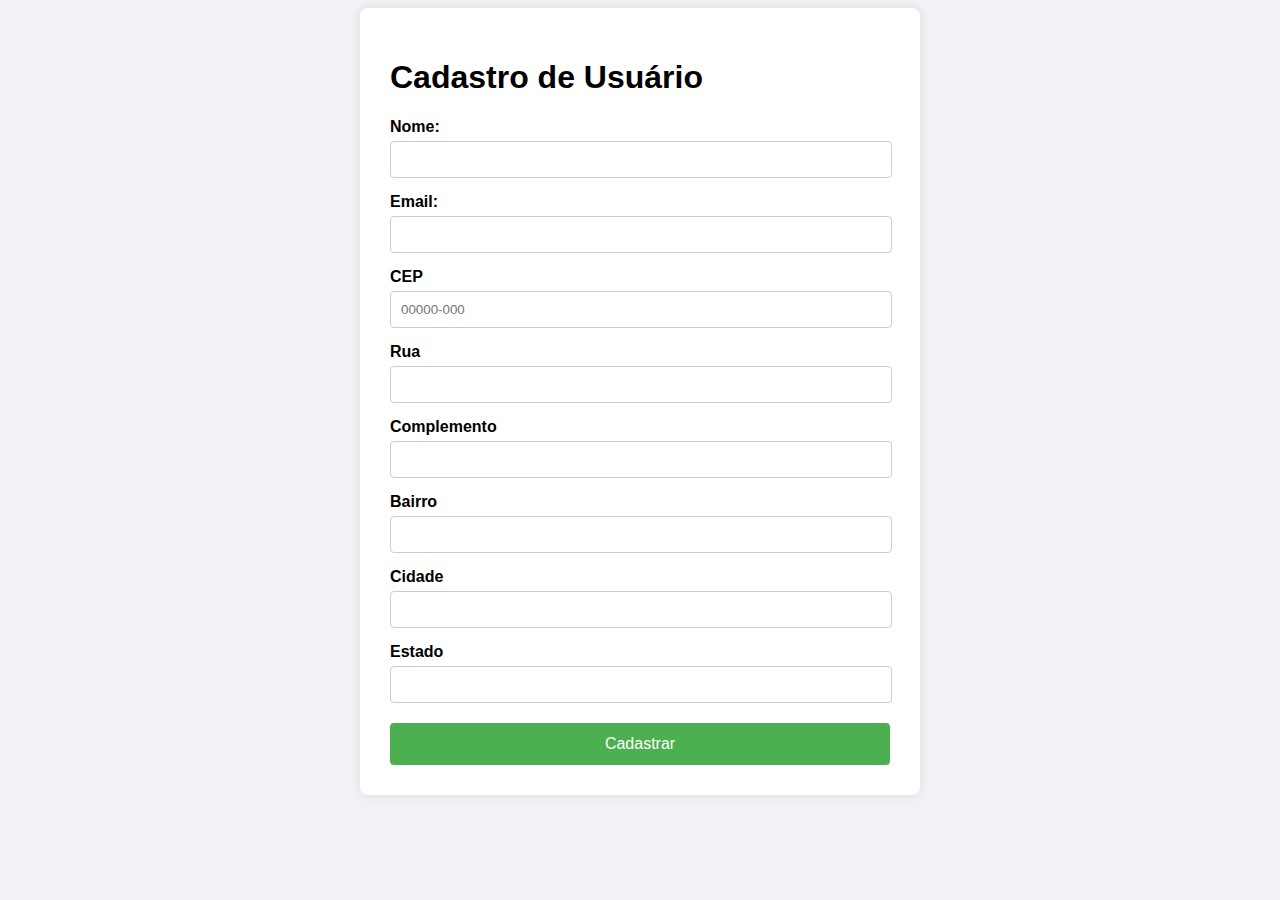
<file: formulario-viacep/index.html>
<!DOCTYPE html>
<html lang="pt-br">

<head>
    <meta charset="UTF-8">
    <meta name="viewport" content="width=device-width, initial-scale=1.0">
    <title>Formulário de Cadastro</title>
    <link rel="stylesheet" href="css/styles.css">
</head>
<body>
    <div class="form-container">
        <h1>Cadastro de Usuário</h1>
        <form>
            <label for="nome">Nome:</label>
            <input type="text" id="nome" name="nome" required>

            <label for="email">Email:</label>
            <input type="email" id="email" name="email" required>

            <label for="cep">CEP</label>
            <input type="text" id="cep" name="cep" maxlength="9" placeholder="00000-000" required>

            <label for="logradouro">Rua</label>
            <input type="text" id="logradouro" name="logradouro">

            <label for="complemento">Complemento</label>
            <input type="text" id="complemento" name="complemento">

            <label for="bairro">Bairro</label>
            <input type="text" id="bairro" name="bairro">

            <label for="cidade">Cidade</label>
            <input type="text" id="cidade" name="cidade">

            <label for="estado">Estado</label>
            <input type="text" id="estado" name="estado">

            <button type="submit">Cadastrar</button>
        </form>
    </div>
    <script src="js/scripts.js"></script>
</body>

</html>
</file>
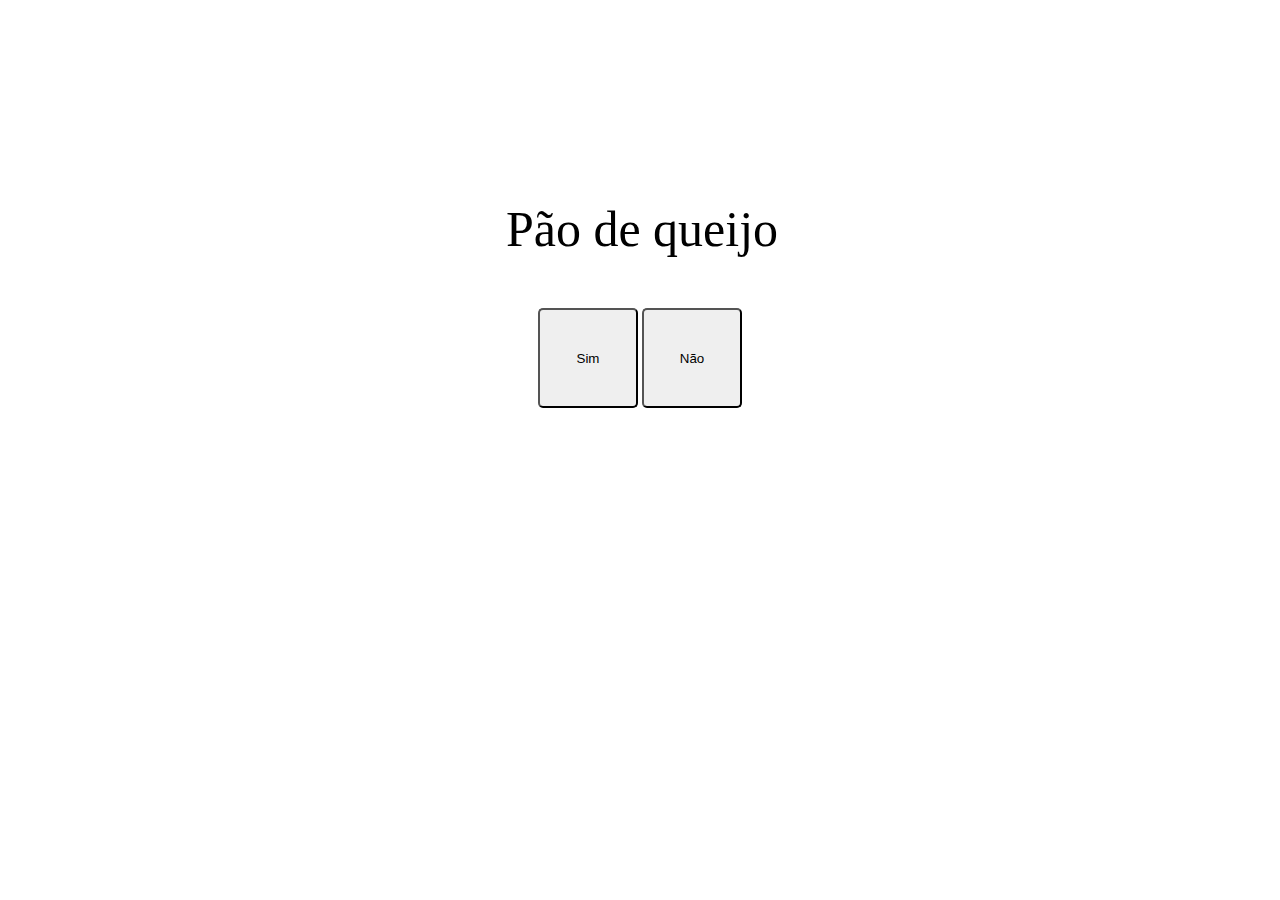
<file: introducao/index.html>
<!DOCTYPE html>
<html lang="pt-br">
<head>
    <meta charset="UTF-8">
    <meta name="viewport" content="width=device-width, initial-scale=1.0">
    <title>Introdução a interação com APIs</title>
    <link rel="stylesheet" href="css/styles.css">
</head>
<body>
    <p>Pão de queijo</p>
    <div class="container">
        <button>Sim</button>
        <button>Não</button>
    </div>
    <div id="app"></div>
    <script src="js/scripts.js"></script>
</body>
</html>
</file>
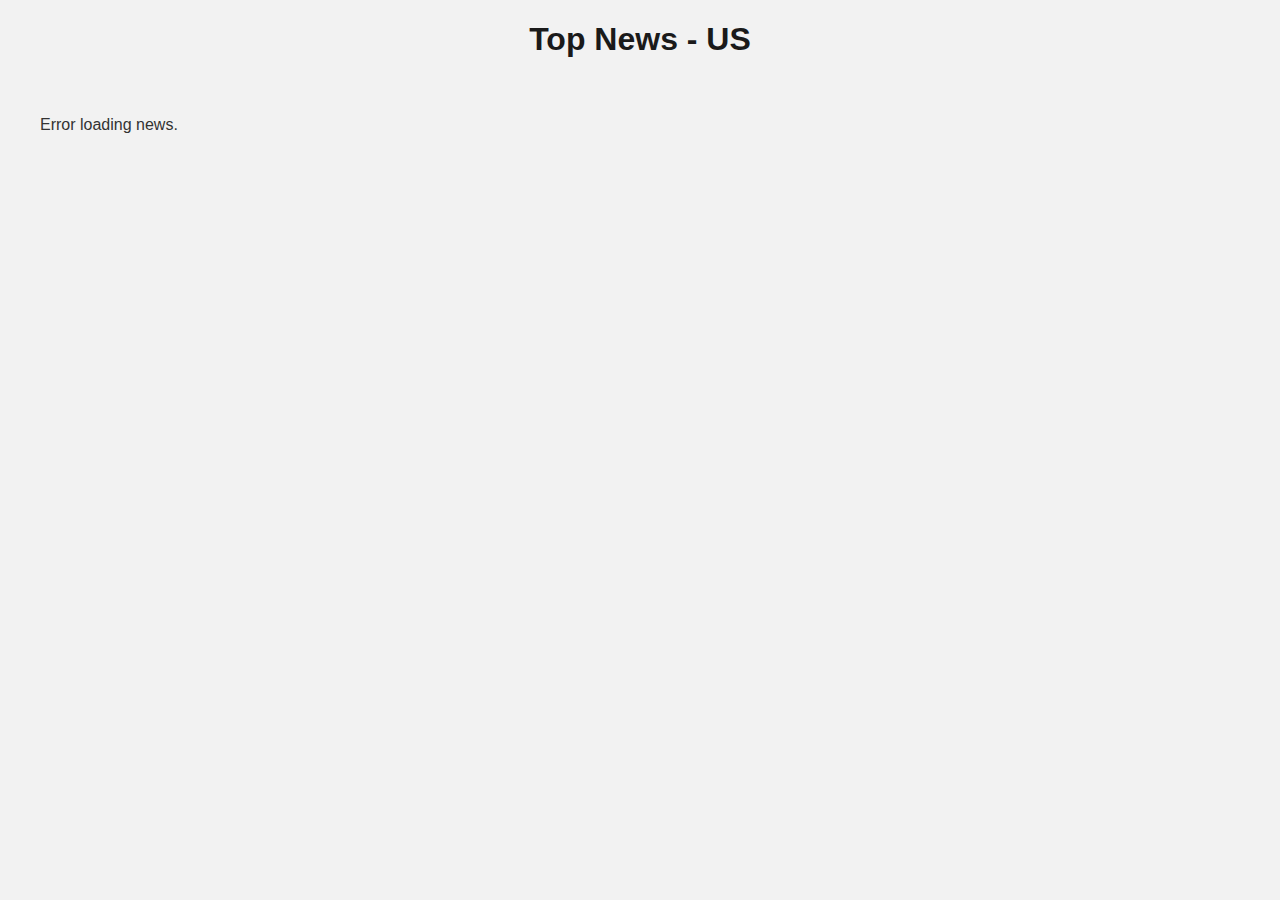
<file: News-API/index.html>
<!DOCTYPE html>
<html lang="pt-br">
<head>
    <meta charset="UTF-8" />
    <meta name="viewport" content="width=device-width, initial-scale=1.0" />
    <title>News API App</title>
    <link rel="stylesheet" href="css/styles.css">
</head>
<body>
    <h1>Top News - US</h1>
    <div id="news-container" class="news-container"></div>
    <script src="js/scripts.js"></script>
</body>
</html>
</file>
<file: formulario-viacep/css/styles.css>
body{
    font-family: Arial, Helvetica, sans-serif;
    background: #f0f2f5;
}

.form-container{
    background: #fff;
    max-width: 500px;
    margin: 0 auto;
    padding: 30px;
    border-radius: 8px;
    box-shadow: 0 0 10px rgba(0,0,0,0.1);
    h2{
        text-align: center;
        margin-bottom: 20px;
    }
    label{
        display: block;
        margin-top: 15px;
        font-weight: bold;
    }
    input{
        width: 96%;
        padding: 10px;
        margin-top:5px;
        border: 1px solid #CCC;
        border-radius: 4px;
    }
    button{
        margin-top: 20px;
        width: 100%;
        padding: 12px;
        background: #4caf50;
        border: none;
        color: #FFF;
        font-size: 16px;
        border-radius: 4px;
        cursor: pointer;
        transition: all ease-in 0.3s;
        &:hover{
            background: #45a049;
        }
    }
}
</file>
<file: introducao/css/styles.css>
p{
    margin-top: 200px;
    margin-left: 4px;
    text-align: center;
    font-size: 50px;
    color: rgb(0, 0, 0);
}

.container{
    text-align: center;

}

button{
    height: 100px;
    width: 100px;
    border-radius: 5px;
}
</file>
<file: News-API/css/styles.css>
body {
    font-family: Arial, sans-serif;
    margin: 20px;
    background-color: #f2f2f2;
    color: #333;
}


h1 {
    text-align: center;
    color: #1a1a1a;
     }

     .news-container {
        display: grid;
        grid-template-columns: repeat(auto-fill, minmax(320px, 1fr));
        gap: 20px;
        padding: 20px;
    }


    .card {
        background-color: #fff;
        border-radius: 10px;
        overflow: hidden;
        box-shadow: 0 2px 10px rgba(0, 0, 0, 0.1);
        transition: transform 0.2s ease;
    }


    .card:hover {
        transform: scale(1.02);
    }


    .card img {
        width: 100%;
        height: 180px;
        object-fit: cover;
    }


    .card-content {
        padding: 15px;
    }


    .card-content h2 {
        font-size: 1.1rem;
        margin-bottom: 10px;
    }


    .card-content p {
        font-size: 0.9rem;
        color: #666;
    }

    .card-content a {
        display: inline-block;
        margin-top: 10px;
        color: #007BFF;
        text-decoration: none;
    }
</file>
